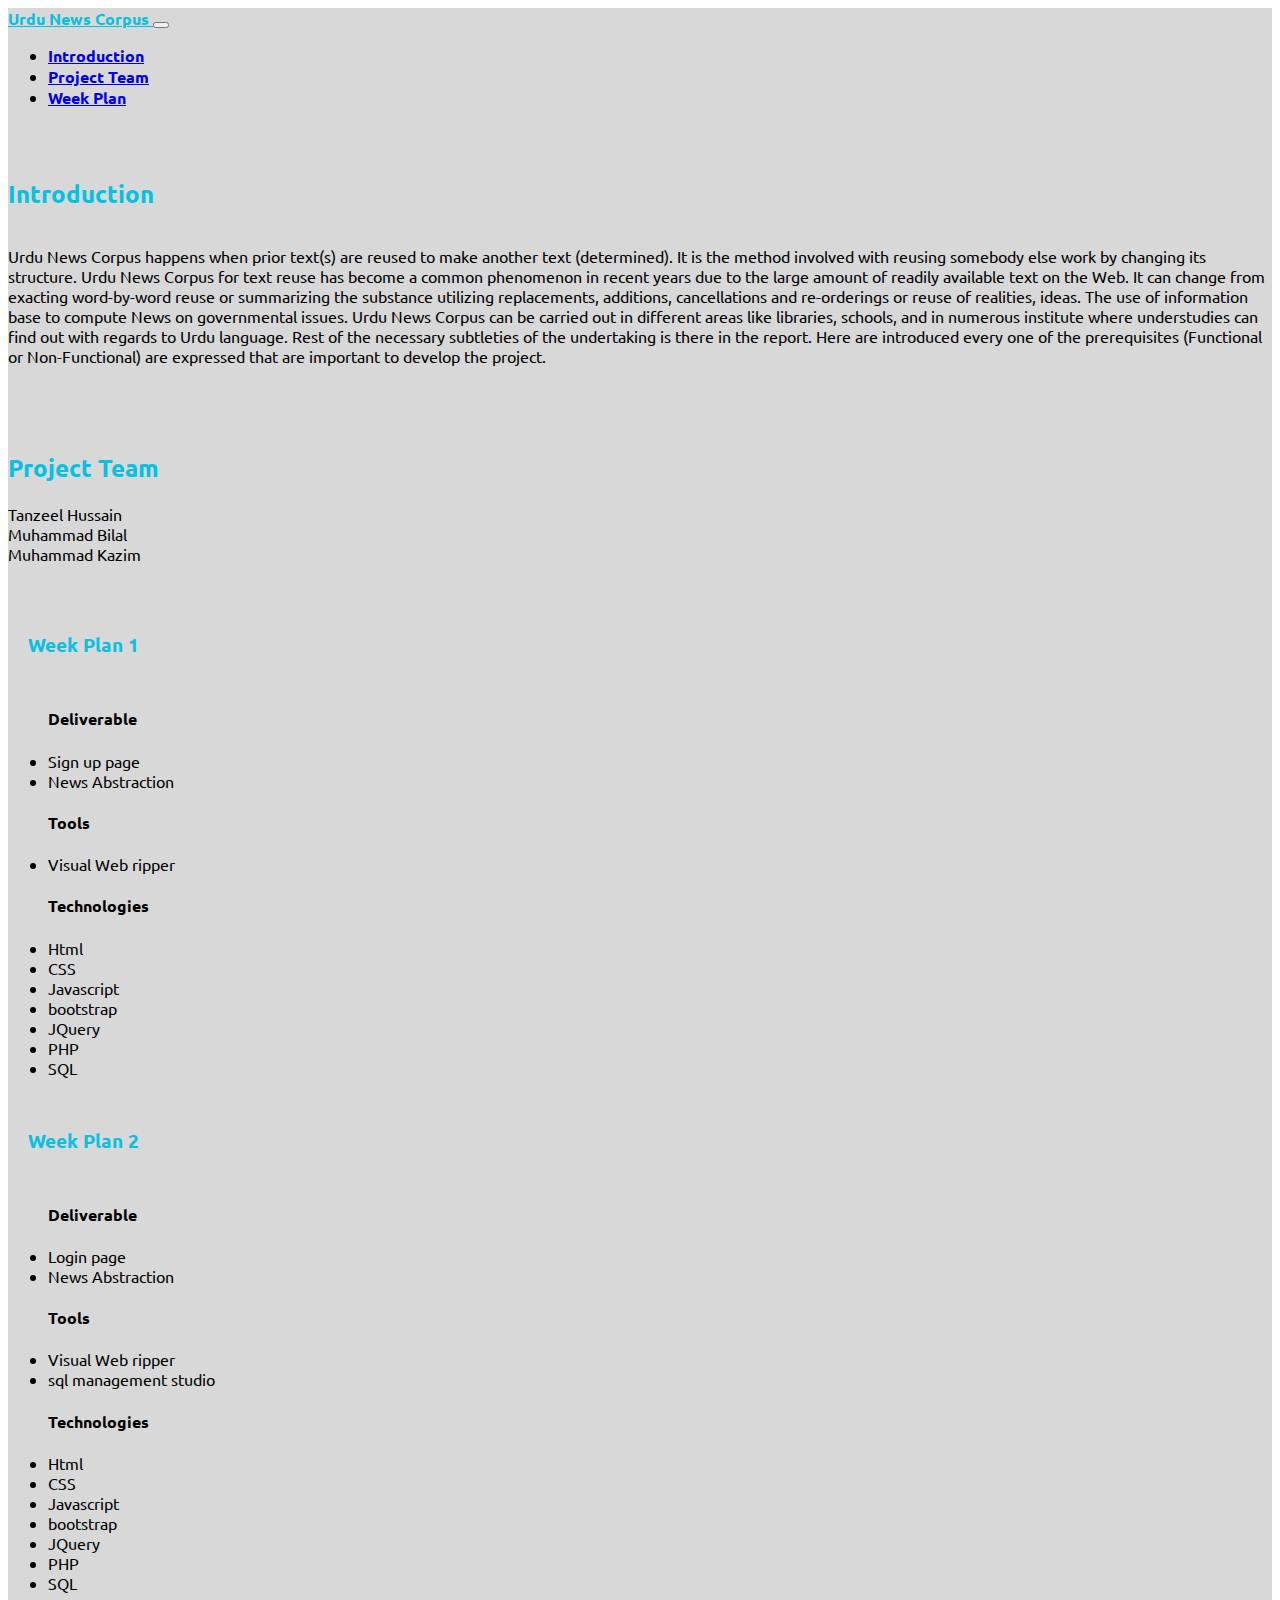
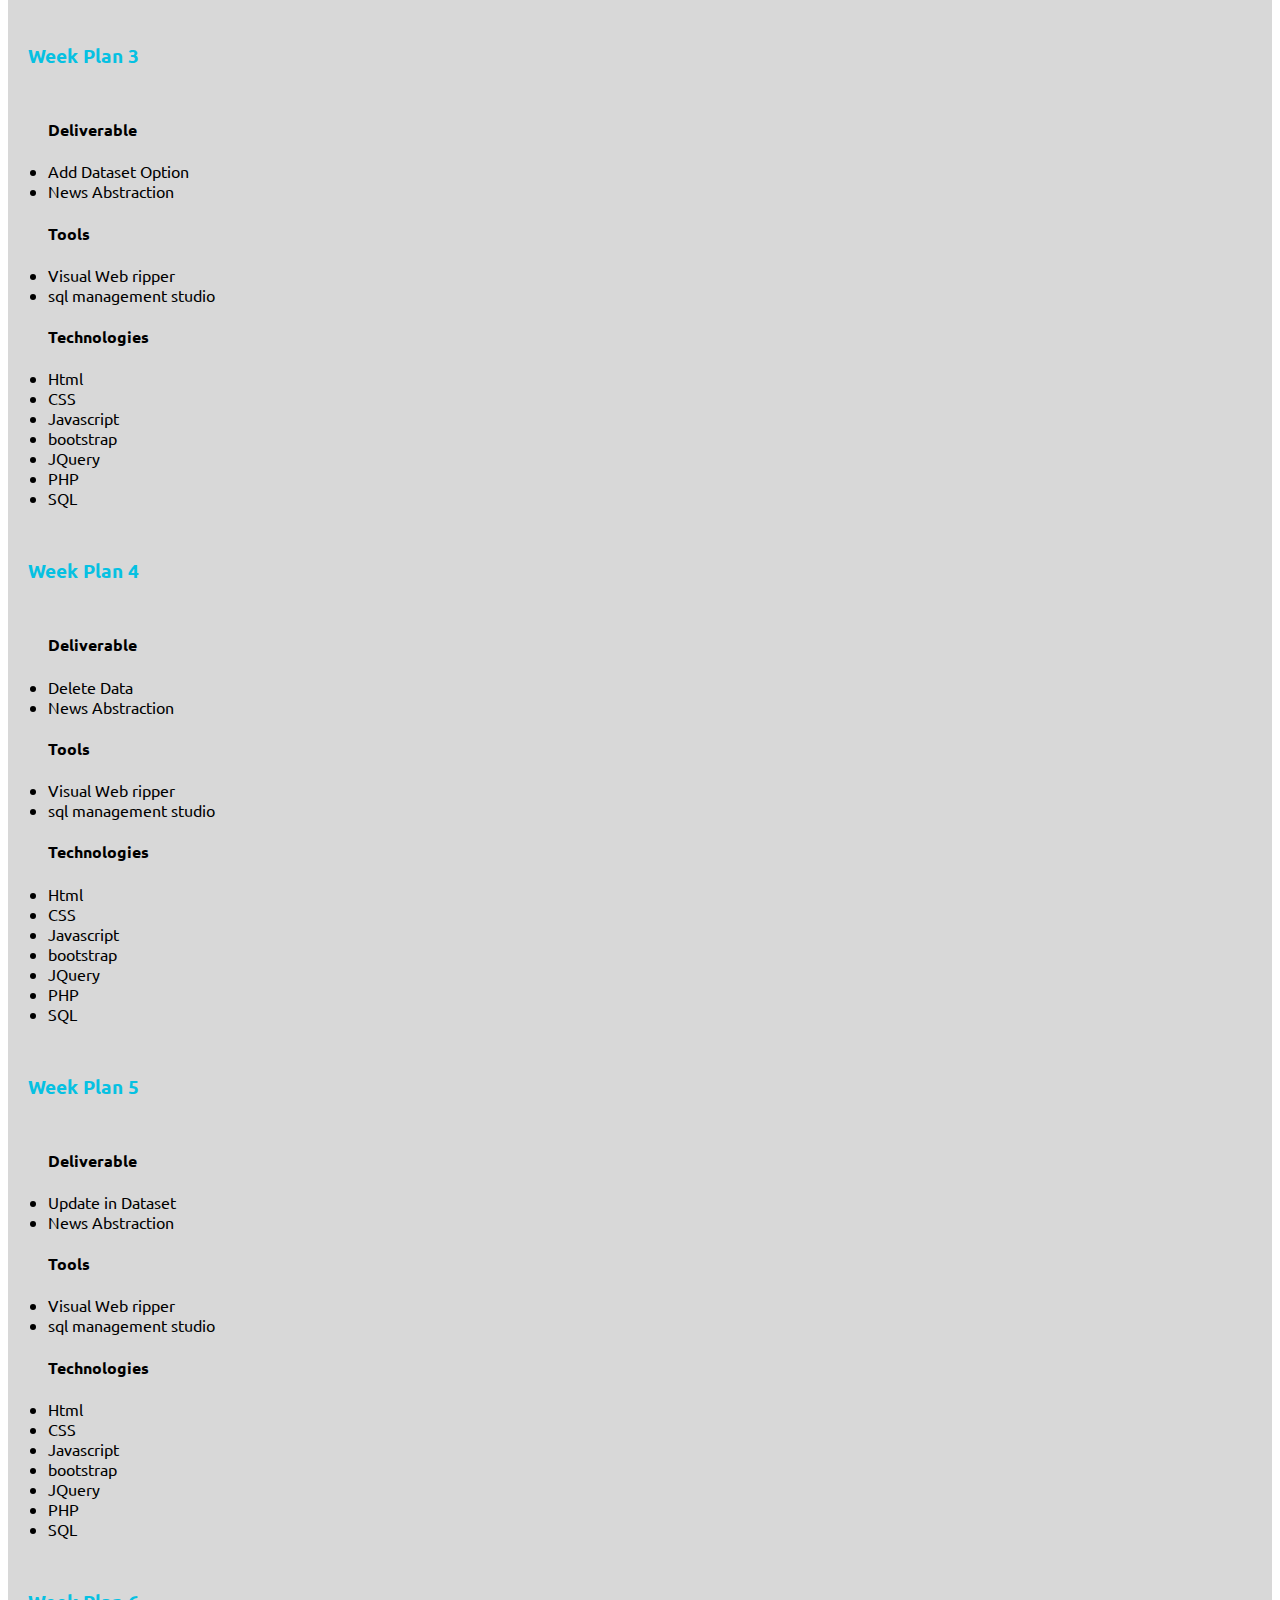
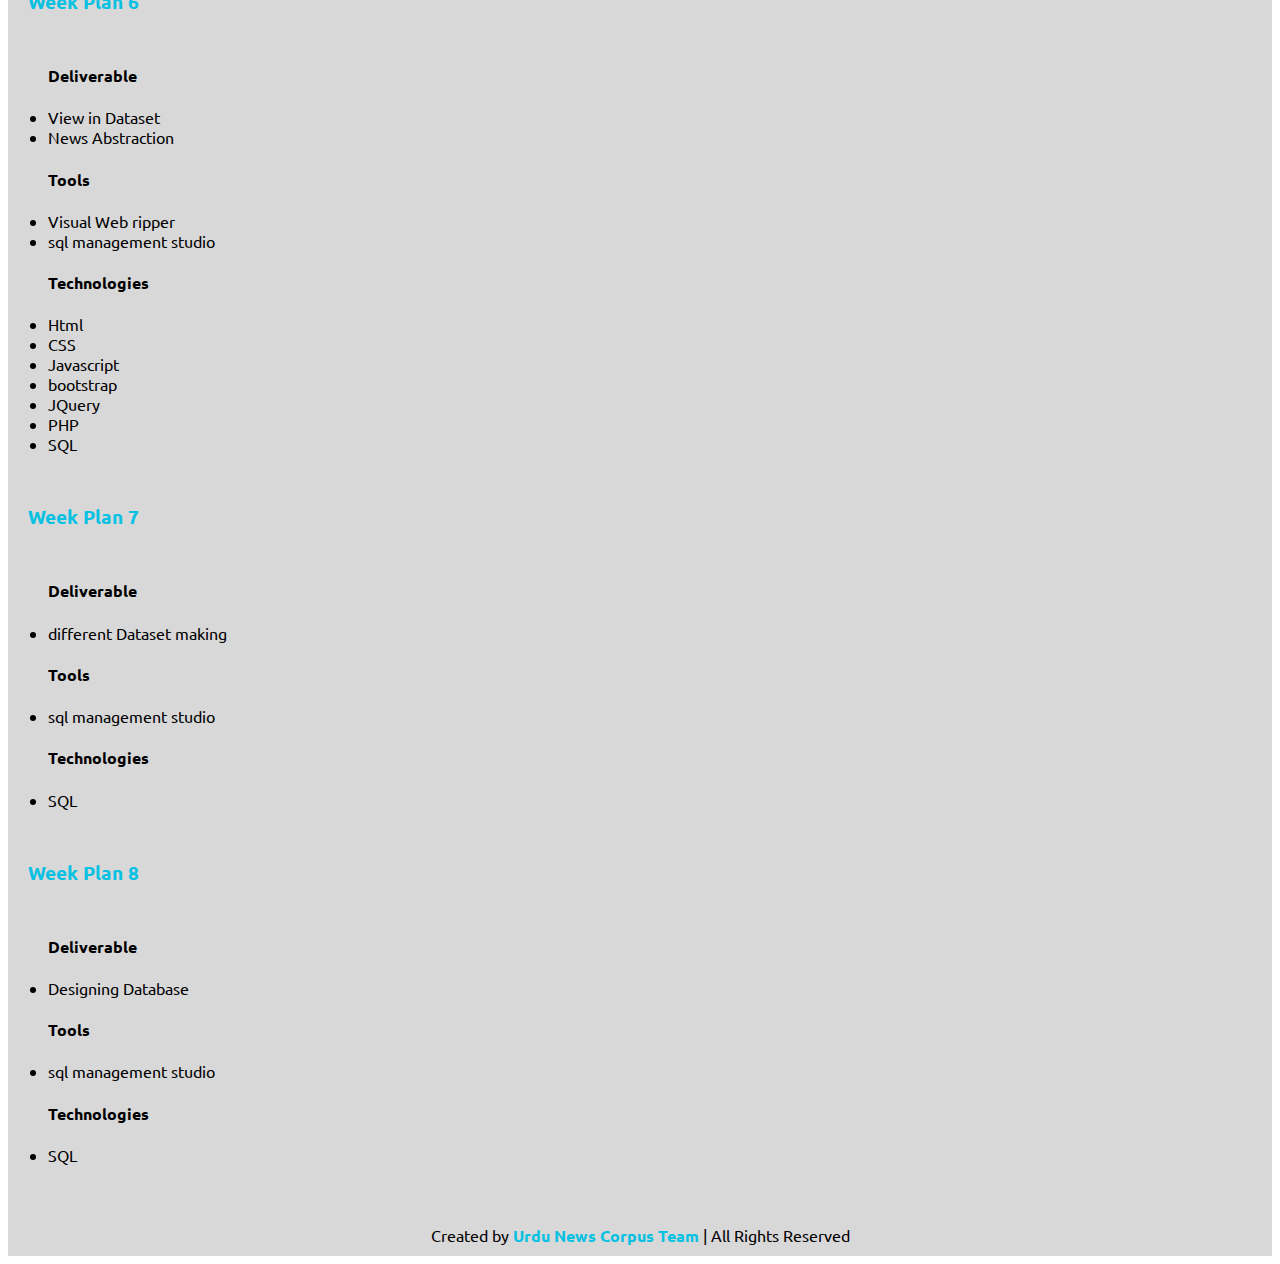
<file: index.html>
<!doctype html>
<html lang="en">

<head>
  <!-- Required meta tags -->
  <meta charset="utf-8">
  <meta name="viewport" content="width=device-width, initial-scale=1">
  <title>Urdu News Corpus</title>
  <link rel="stylesheet" href="style.css">

  <link href="https://cdn.jsdelivr.net/npm/bootstrap@5.0.2/dist/css/bootstrap.min.css" rel="stylesheet"
    integrity="sha384-EVSTQN3/azprG1Anm3QDgpJLIm9Nao0Yz1ztcQTwFspd3yD65VohhpuuCOmLASjC" crossorigin="anonymous">
  <link rel="preconnect" href="https://fonts.googleapis.com">
  <link rel="preconnect" href="https://fonts.gstatic.com" crossorigin>
  <link
    href="https://fonts.googleapis.com/css2?family=Heebo:wght@100;300;500;700;900&family=Nunito:wght@900&family=Poppins:wght@100;200;300;400;500;600&family=Quicksand:wght@500&family=Ubuntu:wght@300;400;500&display=swap"
    rel="stylesheet">
  <title>Urdu News Corpus</title>
</head>

<body>
  <section class="sec1">
    <div class="container">
      <div class="row">
        <div class="col-12">
          <nav class="navbar navbar-expand-lg w-100 navbar-light bg-transparent">
            <div class="container-fluid">
              <a class="navbar-brand main-color " href="#home">Urdu News Corpus </a>
              <button class="navbar-toggler" type="button" data-bs-toggle="collapse"
                data-bs-target="#navbarSupportedContent" aria-controls="navbarSupportedContent" aria-expanded="false"
                aria-label="Toggle navigation">
                <span class="navbar-toggler-icon"></span>
              </button>
              <div class="collapse navbar-collapse" id="navbarSupportedContent">
                <ul class="navbar-nav me-auto mx-auto mb-2 mb-lg-0">
                  <li class="nav-item">
                    <a class="nav-link active" aria-current="page" href="#intro">Introduction</a>
                  </li>
                  <li class="nav-item">
                    <a class="nav-link" href="#projectteam">Project Team</a>
                  </li>

                  <li class="nav-item">
                    <a class="nav-link" href="#weekplan" tabindex="-1" aria-disabled="true">Week Plan</a>
                  </li>
                </ul>
              </div>
            </div>
          </nav>
          <div class="div1 ptb">
            
            <h2 id="intro" class="main-color ">Introduction</h3>
              <p>
                Urdu News Corpus happens when prior text(s) are reused to make another text (determined). It is the
                method
                involved with reusing somebody else work by changing its structure. Urdu News Corpus for text reuse has
                become
                a common phenomenon in recent years due to the large amount of readily available text on the Web. It can
                change from exacting word-by-word reuse or summarizing the substance utilizing replacements, additions,
                cancellations and re-orderings or reuse of realities, ideas. The use of information base to compute News
                on
                governmental issues. Urdu News Corpus can be carried out in different areas like libraries, schools, and
                in
                numerous institute where understudies can find out with regards to Urdu language. Rest of the necessary
                subtleties of the undertaking is there in the report. Here are introduced every one of the prerequisites
                (Functional or Non-Functional) are expressed that are important to develop the project.</p>
          </div>

          <div id="projectteam" class="div2 ptb ">
            <h2 class="main-color">Project Team</h3>
              <label>Tanzeel Hussain</label>
              <label>Muhammad Bilal</label>
              <label>Muhammad Kazim</label>
          </div>

          <section id="weakplan" class="sec2">
            <div class="row">
              <div class="col-md-4 col-12">
                <h3 class="main-color">Week Plan 1</h3>
                <div class="ptb">

                  <ul>
                    <h4>Deliverable</h4>
                    <li>Sign up page</li>
                    <li>News Abstraction</li>
                  </ul>
                  <ul>
                    <h4>Tools</h4>
                    <li>Visual Web ripper</li>
                  </ul>
                  <ul>
                    <h4>Technologies</h4>
                    <li>Html</li>
                    <li>CSS</li>
                    <li>Javascript</li>
                    <li>bootstrap</li>
                    <li>JQuery</li>
                    <li>PHP</li>
                    <li>SQL</li>
                  </ul>
                </div>
              </div>
              <div class="col-md-4 col-12">
                <h3 class="main-color">Week Plan 2</h3>
                <div class="ptb">
                  <ul>
                    <h4>Deliverable</h4>
                    <li>Login page</li>
                    <li>News Abstraction</li>
                  </ul>
                  <ul>
                    <h4>Tools</h4>
                    <li>Visual Web ripper</li>
                    <li>sql management studio</li>
                  </ul>
                  <ul>
                    <h4>Technologies</h4>
                    <li>Html</li>
                    <li>CSS</li>
                    <li>Javascript</li>
                    <li>bootstrap</li>
                    <li>JQuery</li>
                    <li>PHP</li>
                    <li>SQL</li>
                  </ul>
                </div>
              </div>
              <div class="col-md-4 col-12">
                <h3 class="main-color">Week Plan 3</h3>
                <div class="ptb">
                  <ul>
                    <h4>Deliverable</h4>
                    <li>Add Dataset Option</li>
                    <li>News Abstraction</li>
                  </ul>
                  <ul>
                    <h4>Tools</h4>
                    <li>Visual Web ripper</li>
                    <li>sql management studio</li>
                  </ul>
                  <ul>
                    <h4>Technologies</h4>
                    <li>Html</li>
                    <li>CSS</li>
                    <li>Javascript</li>
                    <li>bootstrap</li>
                    <li>JQuery</li>
                    <li>PHP</li>
                    <li>SQL</li>
                  </ul>
                </div>
              </div>
              <div class="col-md-4 col-12">
                <h3 class="main-color">Week Plan 4</h3>
                <div class="ptb">
                  <ul>
                    <h4>Deliverable</h4>
                    <li>Delete Data</li>
                    <li>News Abstraction</li>
                  </ul>
                  <ul>
                    <h4>Tools</h4>
                    <li>Visual Web ripper</li>
                    <li>sql management studio</li>
                  </ul>
                  <ul>
                    <h4>Technologies</h4>
                    <li>Html</li>
                    <li>CSS</li>
                    <li>Javascript</li>
                    <li>bootstrap</li>
                    <li>JQuery</li>
                    <li>PHP</li>
                    <li>SQL</li>
                  </ul>
                </div>
              </div>
              <div class="col-md-4 col-12">
                <h3 class="main-color">Week Plan 5</h3>
                <div class="ptb">
                  <ul>
                    <h4>Deliverable</h4>
                    <li>Update in Dataset</li>
                    <li>News Abstraction</li>
                  </ul>
                  <ul>
                    <h4>Tools</h4>
                    <li>Visual Web ripper</li>
                    <li>sql management studio</li>
                  </ul>
                  <ul>
                    <h4>Technologies</h4>
                    <li>Html</li>
                    <li>CSS</li>
                    <li>Javascript</li>
                    <li>bootstrap</li>
                    <li>JQuery</li>
                    <li>PHP</li>
                    <li>SQL</li>
                  </ul>
                </div>
              </div>
              <div class="col-md-4 col-12">
                <h3 class="main-color">Week Plan 6</h3>
                <div class="ptb">
                  <ul>
                    <h4>Deliverable</h4>
                    <li>View in Dataset</li>
                    <li>News Abstraction</li>
                  </ul>
                  <ul>
                    <h4>Tools</h4>
                    <li>Visual Web ripper</li>
                    <li>sql management studio</li>
                  </ul>
                  <ul>
                    <h4>Technologies</h4>
                    <li>Html</li>
                    <li>CSS</li>
                    <li>Javascript</li>
                    <li>bootstrap</li>
                    <li>JQuery</li>
                    <li>PHP</li>
                    <li>SQL</li>
                  </ul>
                </div>
              </div>
              <div class="col-md-4 col-12">
                <h3 class="main-color">Week Plan 7</h3>
                <div class="ptb">
                  <div>
                    <ul>
                      <h4>Deliverable</h4>
                      <li>different Dataset making</li>
                    </ul>
                    <ul>
                      <h4>Tools</h4>
                      <li>sql management studio</li>
                    </ul>
                    <ul>
                      <h4>Technologies</h4>
                      <li>SQL</li>
                    </ul>
                  </div>
                </div>
              </div>
              <div class="col-md-4 col-12">
                <h3 class="main-color">Week Plan 8</h3>
                <div class="ptb">
                  <ul>
                    <h4>Deliverable</h4>
                    <li>Designing Database</li>
                  </ul>
                  <ul>
                    <h4>Tools</h4>
                    <li>sql management studio</li>
                  </ul>
                  <ul>
                    <h4>Technologies</h4>
                    <li>SQL</li>
                  </ul>
                </div>
              </div>
              <div class="col-12">
                <footer>Created by <span id="home" class="main-color">Urdu News Corpus Team</span> | All Rights Reserved
                </footer>
              </div>
            </div>
            <div>

              <div>

              </div>
              <div>

              </div>
              <div>

              </div>
              <div>

              </div>
              <div>

              </div>


              <div>

              </div>




          </section>
        </div>
      </div>
    </div>

    <!-- <nav>Urdu News Corpus</nav> -->


  </section>



  </form>
  <script src="https://cdn.jsdelivr.net/npm/@popperjs/core@2.9.2/dist/umd/popper.min.js"
    integrity="sha384-IQsoLXl5PILFhosVNubq5LC7Qb9DXgDA9i+tQ8Zj3iwWAwPtgFTxbJ8NT4GN1R8p"
    crossorigin="anonymous"></script>
  <script src="https://cdn.jsdelivr.net/npm/bootstrap@5.0.2/dist/js/bootstrap.min.js"
    integrity="sha384-cVKIPhGWiC2Al4u+LWgxfKTRIcfu0JTxR+EQDz/bgldoEyl4H0zUF0QKbrJ0EcQF"
    crossorigin="anonymous"></script>
</body>

</html>
</file>
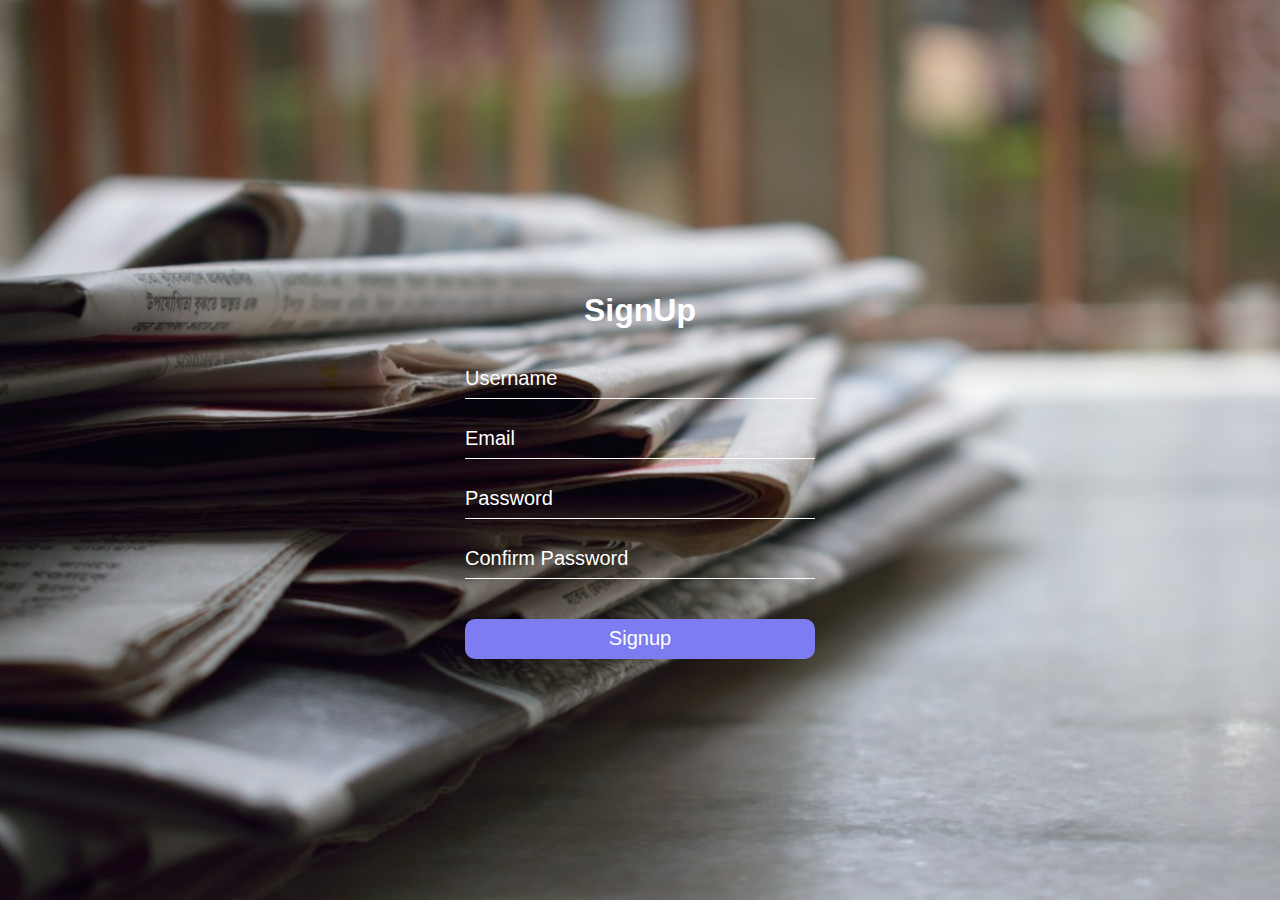
<file: Signup.html>
<!DOCTYPE html>
<html lang="en">
<head>
    <meta charset="UTF-8">
    <meta http-equiv="X-UA-Compatible" content="IE=edge">
    <meta name="viewport" content="width=device-width, initial-scale=1.0">
    <title>Sign up</title>
    <link rel="stylesheet" href="Signup.css">
</head>
<body>
     <form>
             <h1>SignUp</h1>
             <input type="text" name="" placeholder="Username">
             <input type="email" name="" placeholder="Email">
             <input type="password" name="" placeholder="Password">
             <input type="password" name="" placeholder="Confirm Password">
             <button type="submit">Signup</button>


     </form>
</body>
</html>
</file>
<file: style.css>
*{
    box-sizing: border-box;
    font-family: 'Ubuntu', sans-serif;
}
p{
    
}
.div1{
    display: flex;
    
    flex-direction: column;
}
.div2{
    
    display: flex;
    
    flex-direction: column;
}
.main-color{
    font-weight:700;
    color: rgb(6, 193, 226) !important;
}
.nav-link:hover{
        color: rgb(6, 193, 226) !important;
    
}
.nav-link{
    font-weight: 700;
}
.ptb{
    margin: 50px 0px;
}
.sec1{
    /* background-color: coral; */
    
}
.sec2{
    
    margin-top: 30px;
    display: flex;
    /* margin-left: 150px; */
    
    flex-direction: column;
    /* background-color: chocolate; */
}
section{
    background: rgb(216, 216, 216);
    
}
body{
    display: flex;
    flex-direction: column;
    
    
}
h3{
    margin-left: 20px;
}
footer{
    padding: 10px 0px;
    text-align: center;
}
</file>
<file: Signup.css>
*{
    margin: 0;
    padding: 0;
    font-family: sans-serif;
    box-sizing: border-box;
}
body{
    display: flex;
    justify-content: center;
    align-items: center;
    flex-direction: column;
    height: 100vh;
    background: url('Pic.jpg');
    background-size: cover;
}
form{
    margin-top: 50px;
    padding: 20px 20px;
    border-radius: 10px;
    text-align: center;
    /* background-color: rgb(255, 255, 255); */
    /* box-shadow: 2px 2px 4px  gray; */
    
}
input{
    display: block;
    width: 350px;
    height: 40px;
    margin: 20px;
    border: none;
    outline: none;
    font-size: 20px;
    border-bottom: 1px solid white;
    background: transparent;
    color: white;
}
button{
    width: 350px;
    height: 40px;
    font-size: 20px;
    background-color: rgb(125, 125, 241);
    border: none;
    color: white;
    margin-top: 20px;
    border-radius: 10px;
}
form h1 {
    margin-bottom: 30px;
    color: white;
}
::placeholder{
    color: white;
}
</file>
